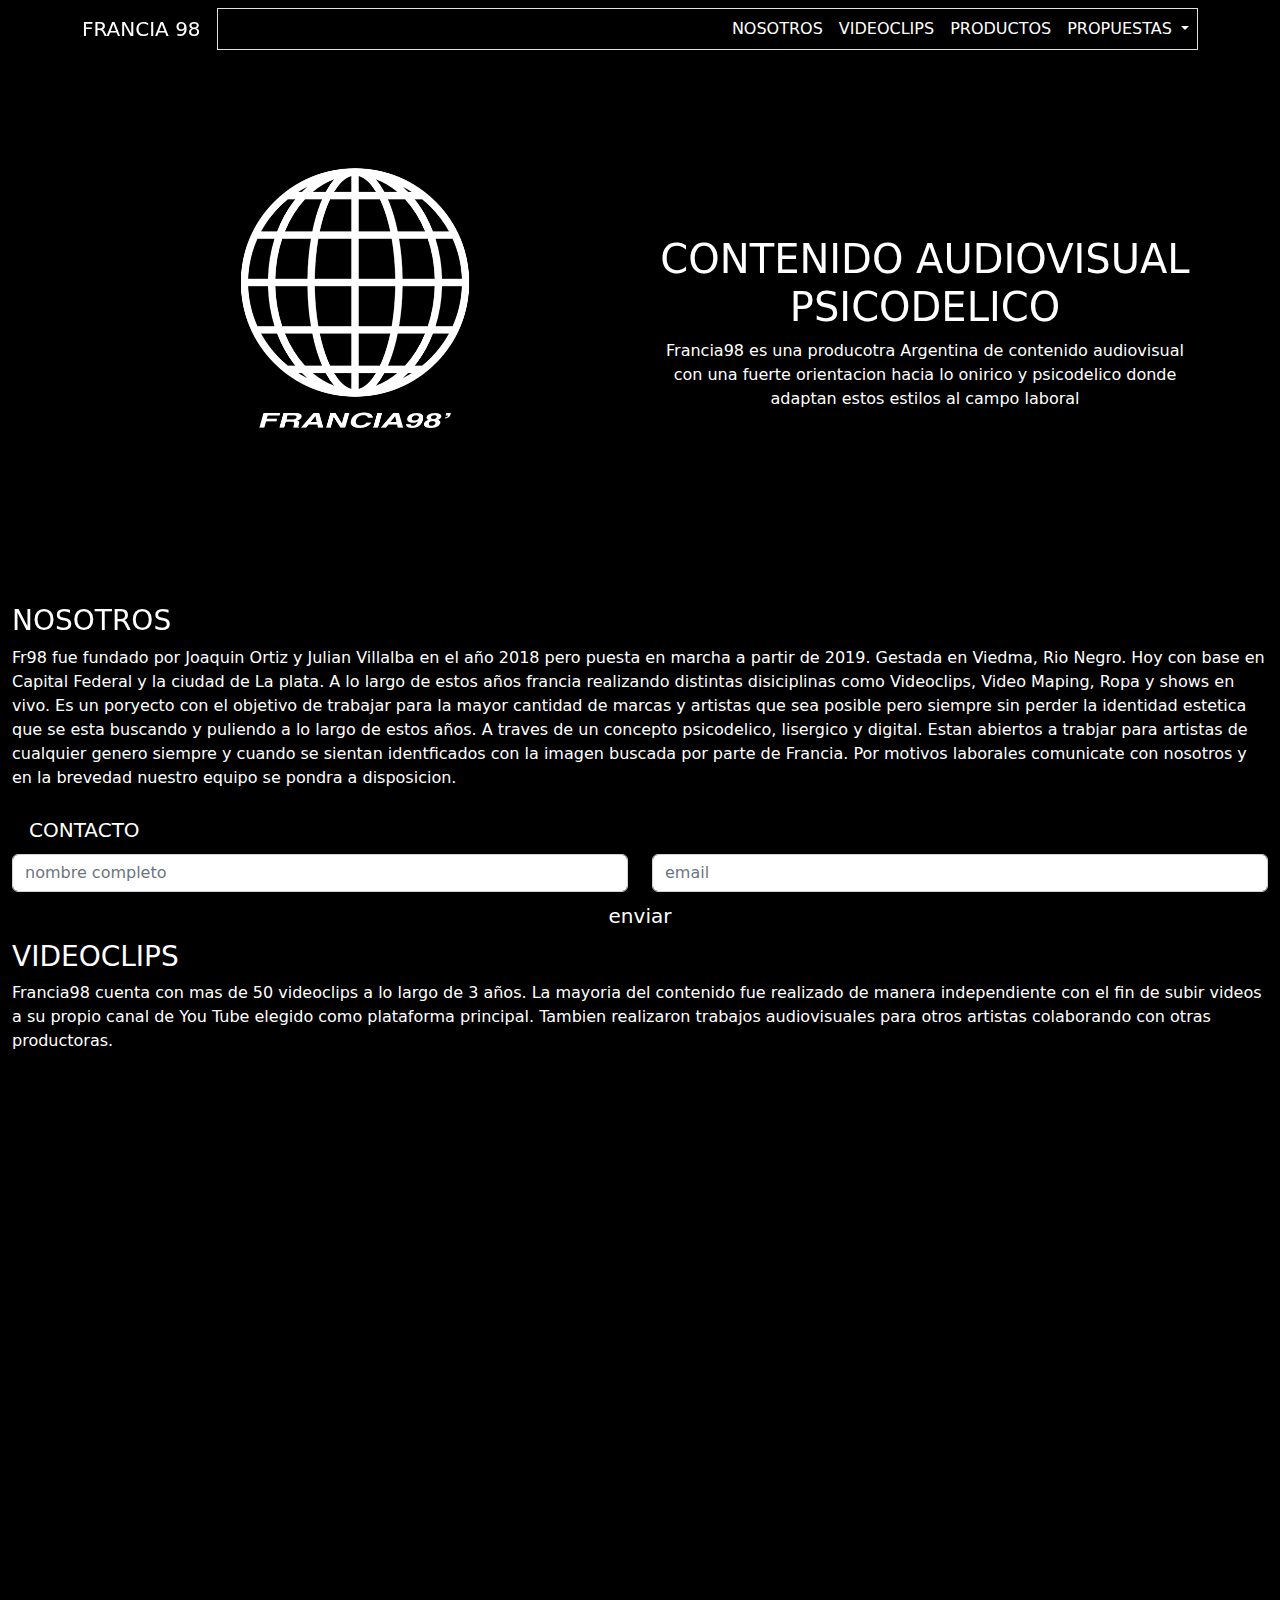
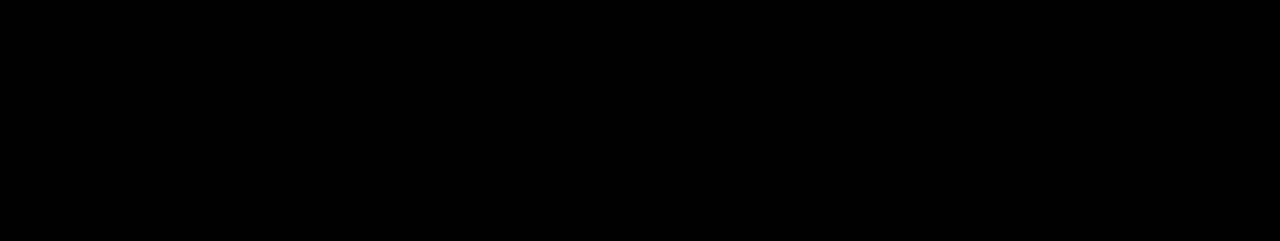
<file: index.html>
<!DOCTYPE html>
<html lang="en">

<head>
  <meta charset="UTF-8">
  <meta http-equiv="X-UA-Compatible" content="IE=edge">
  <meta name="viewport" content="width=
    , initial-scale=1.0">
  <link rel="stylesheet" href="./css/bootstrap.min.css">
  <link rel="stylesheet" href="./css/styles.css">
  <link href="https://unpkg.com/aos@2.3.1/dist/aos.css" rel="stylesheet">

  <title>francia98web</title>
</head>

<body>



  <header class="navbar navbar-expand-lg bg-black">
    <div class="container bg-black ">
      <a class="navbar-brand" href="#"  data-aos="fade-up" > FRANCIA 98 </a>
      <button class="navbar-toggler" type="button" data-bs-toggle="collapse" data-bs-target="#navbarNavDropdown"
        aria-controls="navbarNavDropdown" aria-expanded="false" aria-label="Toggle navigation">
        <span class="navbar-toggler-icon"></span>
      </button>


      <navv class="collapse navbar-collapse justify-content-end border " id="navbarNavDropdown">
        <ul class="navbar-nav">
          <li class="nav-item">
            <a class="nav-link " aria-current="page" href="#nosotros">NOSOTROS</a>
          </li>
          <li class="nav-item">
            <a class="nav-link" href="#videoclips">VIDEOCLIPS</a>
          </li>
          <li class="nav-item">
            <a class="nav-link" href="#productos">PRODUCTOS</a>
          </li>
          <li class="nav-item dropdown">
            <a class="nav-link dropdown-toggle" href="#" role="button" data-bs-toggle="dropdown" aria-expanded="false">
              PROPUESTAS
            </a>
            <ul class="dropdown-menu">
              <li><a class="dropdown-item" href="#">VJ</a></li>
              <li><a class="dropdown-item" href="#">DIGITAL LOVE</a></li>
              <li><a class="dropdown-item" href="#"> CONTACTO</a></li>
            </ul>
          </li>
        </ul>
        </nav>
    </div>
  </header>







  <main class="bg-black">

    <section class="container bg-black " id="portada"   >

      <div class="row">

        <div class="col-lg bg-black">
          <img src="./assets/francia 98 - logo.png" alt="logo-francia" class="w-100">
        </div>

        <div class="col-lg bg-black m-lg-auto">
          <h1 class="text-center text-lg-center  c-blanco"  data-aos="zoom-in-left"   > CONTENIDO AUDIOVISUAL PSICODELICO </h1>
          <p class="text-center  text-lg-center   c-blanco">Francia98 es una producotra Argentina de contenido
            audiovisual con una fuerte orientacion
            hacia lo onirico y psicodelico donde adaptan estos estilos al campo laboral
          </p>
        </div>

    </section>

  </main>















  <section class="container-fluid bg-black" id="nosotros"      >

 <div class="row" >    
 
 <div class="  ">
  <h3 class="c-blanco text-center text-lg-start"   data-aos="zoom-out-down"  > NOSOTROS </h3>
 <p  class="c-blanco text-center  text-lg-start" > Fr98 fue fundado por Joaquin Ortiz y Julian Villalba en el año 2018 pero puesta en marcha a partir de 2019.                    
     Gestada en Viedma, Rio Negro. Hoy con base en Capital Federal y la ciudad de La plata. 
     A lo largo de estos años francia realizando distintas disiciplinas como Videoclips, Video Maping, Ropa y shows en vivo. 
     Es un poryecto con el objetivo de trabajar para la mayor cantidad de marcas y artistas que sea posible pero siempre sin perder la identidad estetica que 
     se esta buscando y puliendo a lo largo de estos años. A traves de un concepto psicodelico, lisergico y digital. 
     Estan abiertos a trabjar para artistas de cualquier genero siempre y cuando se sientan identficados con la imagen buscada por parte de Francia. 
     Por motivos laborales comunicate con nosotros y en la brevedad nuestro equipo se pondra a disposicion.  
 </p>
</div>





<div class="d-flex justify-content-between"  > 

 <a href="" class="btn btn-lg c-blanco "> CONTACTO </a>

</div>







<section id="contacto">

<div class="row">
  <div class="col-lg">
   
    
     <input type="text" class="form-control"  id="input-nombre"      placeholder="nombre completo" aria-label="First name">
  </div>
  <div class="col-lg">
    <input type="email" class="form-control"  id="input-email"    placeholder="email" aria-label="Last name">
  </div>

  <div class="d-flex justify-content-center">

<input type="submit"  class="btn btn-lg c-blanco " value="enviar">

</div>
</section>

</div>

</div>







<section id="videoclips"    >

<div class="" >

<h3 class= "c-blanco text-center text-lg-start"  > VIDEOCLIPS </h3>

<p   class="c-blanco text-center  text-lg-start"  >Francia98 cuenta con mas de 50 videoclips a lo largo de 3 años. La mayoria del contenido 
  fue realizado de manera independiente con el fin de subir videos a su propio canal de You Tube elegido 
  como plataforma principal. Tambien realizaron trabajos audiovisuales para otros artistas colaborando con otras productoras.
</p>

</div>

<div id="carouselExampleControls" class="carousel slide" data-bs-ride="carousel"  data-aos="zoom-in-down"             >
  <div class="carousel-inner">
    <div class="carousel-item active">
      <iframe width="1903" height="772" src="https://www.youtube.com/embed/natrBS6yBbc" title="MELTEDGAS - ALT F4" frameborder="0" allow="accelerometer; autoplay; clipboard-write; encrypted-media; gyroscope; picture-in-picture"  class="d-block w-100" allowfullscreen></iframe>   
    </div>
   
    <div class="carousel-item">
      <iframe width="1903" height="772" src="https://www.youtube.com/embed/UJHtG_YO1XU" title="MELTEDGAS ft. YOMIKUA - CHANCY" frameborder="0" allow="accelerometer; autoplay; clipboard-write; encrypted-media; gyroscope; picture-in-picture" class="d-block w-100"    allowfullscreen></iframe>  
    </div>
   
    <div class="carousel-item">
      <iframe width="1903" height="772" src="https://www.youtube.com/embed/PGaPgUTIuOQ" title="MELTEDGAS - HAMBREDELANA" frameborder="0" allow="accelerometer; autoplay; clipboard-write; encrypted-media; gyroscope; picture-in-picture" class="d-block w-100" allowfullscreen></iframe>  
   
    </div>
  
    <div class="carousel-item">
      <iframe width="1903" height="772" src="https://www.youtube.com/embed/akWz3SCYm4s" title="VES LO QUE QUERES - MALPE | FRANCIA98'" frameborder="0" allow="accelerometer; autoplay; clipboard-write; encrypted-media; gyroscope; picture-in-picture" class="d-block w-100" allowfullscreen></iframe>  
   
    </div>
  


  </div>
  <button class="carousel-control-prev" type="button" data-bs-target="#carouselExampleControls" data-bs-slide="prev">
    <span class="carousel-control-prev-icon" aria-hidden="true"></span>
    <span class="visually-hidden">Previous</span>
  </button>
  <button class="carousel-control-next" type="button" data-bs-target="#carouselExampleControls" data-bs-slide="next">
    <span class="carousel-control-next-icon" aria-hidden="true"></span>
    <span class="visually-hidden">Next</span>
  </button>
</div>














</section>
  




















































<script src="./jv/bootstrap.bundle.min.js"></script>
  <script src="https://unpkg.com/aos@2.3.1/dist/aos.js"></script>
  <script>
    AOS.init();
  </script>

</body>

</html>
</file>
<file: css/styles.css>
*{
    margin: 0%;
    padding: 0%;
    box-sizing: border-box;
}





.container {
    background-color: black;
}

.nav-link {
    color: rgb(255, 255, 255);
}


.navbar-toggler{
    background-color: #ffffff !important  ;
}



.navbar-brand{
    color: white;
}

.bg{
    background-color: black;
}



.c-blanco{
    color: white;
}
</file>
